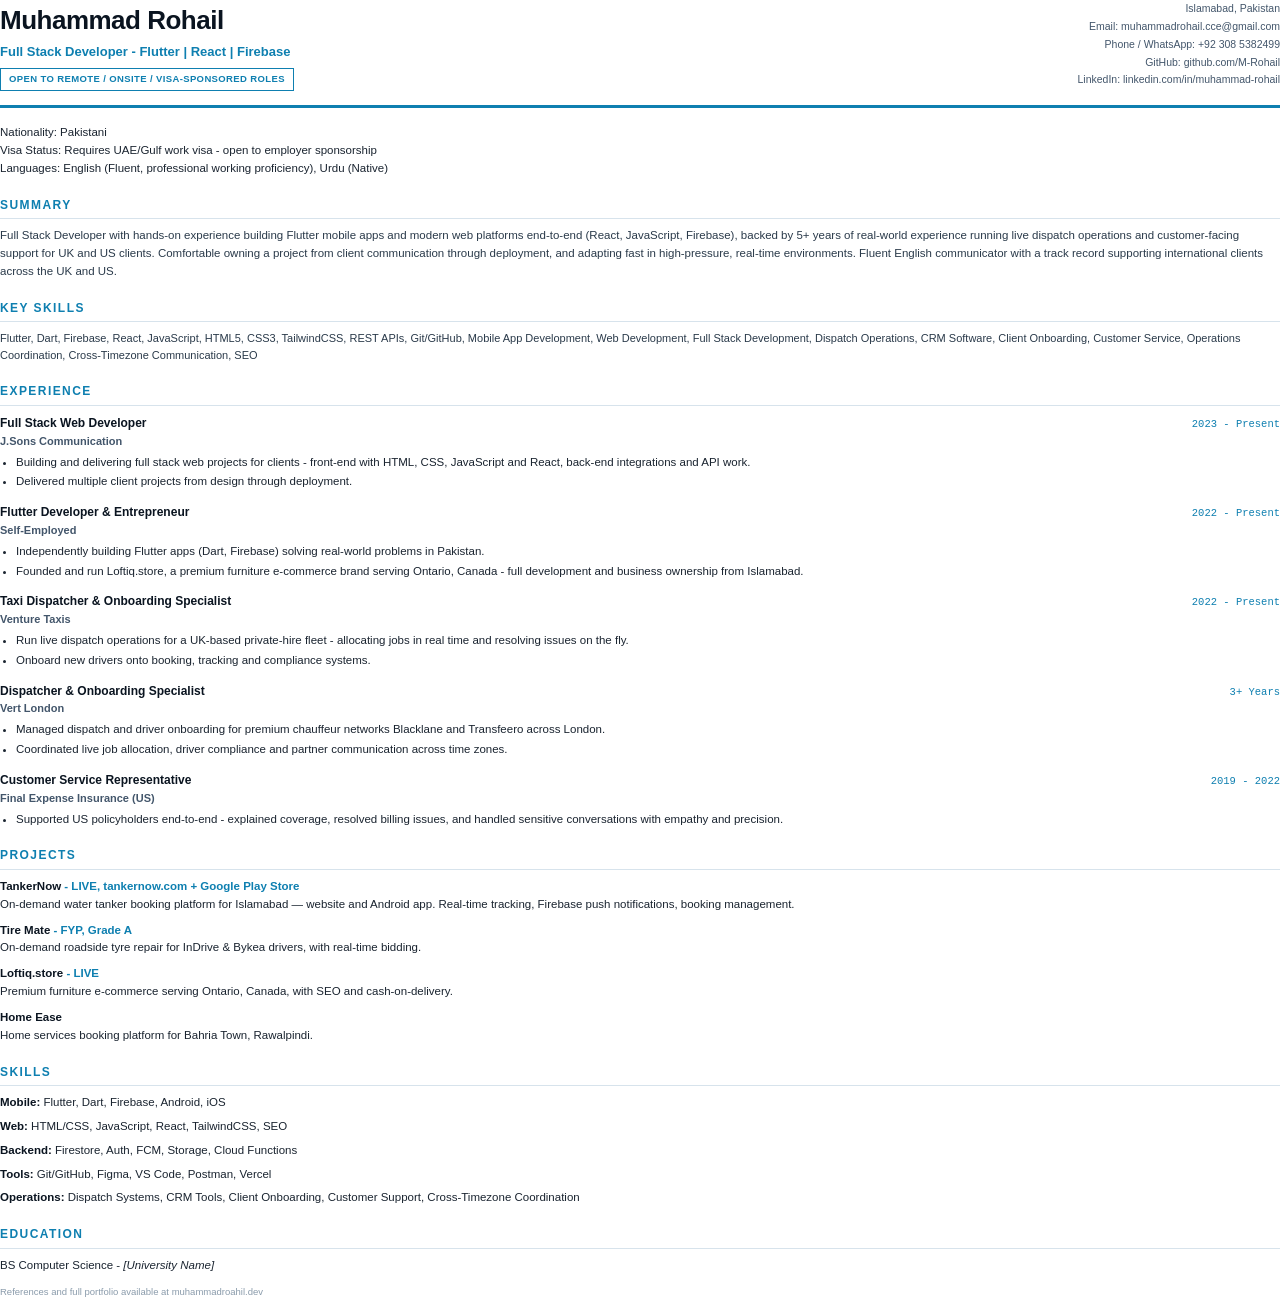
<file: resume.html>
<!DOCTYPE html>
<html lang="en">
<head>
<meta charset="UTF-8"/>
<title>Muhammad Rohail - CV</title>
<style>
  @page { size: A4; margin: 16mm 18mm; }
  * { margin:0; padding:0; box-sizing:border-box; }
  body { font-family: 'Segoe UI', Arial, sans-serif; color:#1a2430; font-size:11.5px; line-height:1.55; background:#fff; }
  .head { display:flex; justify-content:space-between; align-items:flex-start; border-bottom:3px solid #0e7fb0; padding-bottom:14px; margin-bottom:16px; }
  .name { font-size:26px; font-weight:800; letter-spacing:-0.5px; color:#0a1420; }
  .title { font-size:13px; color:#0e7fb0; font-weight:600; margin-top:2px; }
  .contact { text-align:right; font-size:10.5px; color:#43566b; line-height:1.7; }
  .contact a { color:#43566b; text-decoration:none; }
  .avail { display:inline-block; margin-top:6px; font-size:9.5px; font-weight:700; color:#0e7fb0; border:1px solid #0e7fb0; padding:3px 8px; letter-spacing:.04em; }
  h2 { font-size:12px; letter-spacing:.12em; color:#0e7fb0; text-transform:uppercase; margin:18px 0 8px; border-bottom:1px solid #d7e3ec; padding-bottom:4px; }
  .summary { font-size:11.5px; color:#2a3a4a; }
  .job { margin-bottom:12px; }
  .job-top { display:flex; justify-content:space-between; align-items:baseline; }
  .job-role { font-weight:700; font-size:12px; color:#0a1420; }
  .job-co { font-size:11px; color:#43566b; font-weight:600; }
  .job-per { font-size:10.5px; color:#0e7fb0; font-family:'Consolas',monospace; white-space:nowrap; }
  .job ul { margin:4px 0 0 16px; padding:0; }
  .job li { margin-bottom:2px; }
  .skill-cat { margin-bottom:6px; }
  .skill-cat b { color:#0a1420; }
  .proj { margin-bottom:8px; }
  .proj b { color:#0a1420; }
  .proj .tag { color:#0e7fb0; font-weight:600; }
  .edu-row { display:flex; justify-content:space-between; }
  .personal { margin-top:8px; }
  .personal span { display:block; }
  .footer-note { margin-top:10px; font-size:9.5px; color:#8a9bab; }
  .keywords { font-size:11px; color:#2a3a4a; }
</style>
</head>
<body>

  <div class="head">
    <div>
      <div class="name">Muhammad Rohail</div>
      <div class="title">Full Stack Developer - Flutter | React | Firebase</div>
      <div class="avail">OPEN TO REMOTE / ONSITE / VISA-SPONSORED ROLES</div>
    </div>
    <div class="contact">
      Islamabad, Pakistan<br/>
      Email: <a href="mailto:muhammadrohail.cce@gmail.com">muhammadrohail.cce@gmail.com</a><br/>
      Phone / WhatsApp: +92 308 5382499<br/>
      GitHub: <a href="https://github.com/M-Rohail">github.com/M-Rohail</a><br/>
      LinkedIn: <a href="https://linkedin.com/in/muhammad-rohail">linkedin.com/in/muhammad-rohail</a>
    </div>
  </div>

  <div class="personal">
    <span>Nationality: Pakistani</span>
    <span>Visa Status: Requires UAE/Gulf work visa - open to employer sponsorship</span>
    <span>Languages: English (Fluent, professional working proficiency), Urdu (Native)</span>
  </div>

  <h2>Summary</h2>
  <div class="summary">
    Full Stack Developer with hands-on experience building Flutter mobile apps and modern web platforms end-to-end (React, JavaScript, Firebase), backed by 5+ years of real-world experience running live dispatch operations and customer-facing support for UK and US clients. Comfortable owning a project from client communication through deployment, and adapting fast in high-pressure, real-time environments. Fluent English communicator with a track record supporting international clients across the UK and US.
  </div>

  <h2>Key Skills</h2>
  <div class="keywords">
    Flutter, Dart, Firebase, React, JavaScript, HTML5, CSS3, TailwindCSS, REST APIs, Git/GitHub, Mobile App Development, Web Development, Full Stack Development, Dispatch Operations, CRM Software, Client Onboarding, Customer Service, Operations Coordination, Cross-Timezone Communication, SEO
  </div>

  <h2>Experience</h2>

  <div class="job">
    <div class="job-top"><span class="job-role">Full Stack Web Developer</span><span class="job-per">2023 - Present</span></div>
    <div class="job-co">J.Sons Communication</div>
    <ul>
      <li>Building and delivering full stack web projects for clients - front-end with HTML, CSS, JavaScript and React, back-end integrations and API work.</li>
      <li>Delivered multiple client projects from design through deployment.</li>
    </ul>
  </div>

  <div class="job">
    <div class="job-top"><span class="job-role">Flutter Developer & Entrepreneur</span><span class="job-per">2022 - Present</span></div>
    <div class="job-co">Self-Employed</div>
    <ul>
      <li>Independently building Flutter apps (Dart, Firebase) solving real-world problems in Pakistan.</li>
      <li>Founded and run Loftiq.store, a premium furniture e-commerce brand serving Ontario, Canada - full development and business ownership from Islamabad.</li>
    </ul>
  </div>

  <div class="job">
    <div class="job-top"><span class="job-role">Taxi Dispatcher & Onboarding Specialist</span><span class="job-per">2022 - Present</span></div>
    <div class="job-co">Venture Taxis</div>
    <ul>
      <li>Run live dispatch operations for a UK-based private-hire fleet - allocating jobs in real time and resolving issues on the fly.</li>
      <li>Onboard new drivers onto booking, tracking and compliance systems.</li>
    </ul>
  </div>

  <div class="job">
    <div class="job-top"><span class="job-role">Dispatcher & Onboarding Specialist</span><span class="job-per">3+ Years</span></div>
    <div class="job-co">Vert London</div>
    <ul>
      <li>Managed dispatch and driver onboarding for premium chauffeur networks Blacklane and Transfeero across London.</li>
      <li>Coordinated live job allocation, driver compliance and partner communication across time zones.</li>
    </ul>
  </div>

  <div class="job">
    <div class="job-top"><span class="job-role">Customer Service Representative</span><span class="job-per">2019 - 2022</span></div>
    <div class="job-co">Final Expense Insurance (US)</div>
    <ul>
      <li>Supported US policyholders end-to-end - explained coverage, resolved billing issues, and handled sensitive conversations with empathy and precision.</li>
    </ul>
  </div>

  <h2>Projects</h2>
  <div class="proj"><b>TankerNow</b> <span class="tag">- LIVE, tankernow.com + Google Play Store</span><br/>On-demand water tanker booking platform for Islamabad — website and Android app. Real-time tracking, Firebase push notifications, booking management.</div>
  <div class="proj"><b>Tire Mate</b> <span class="tag">- FYP, Grade A</span><br/>On-demand roadside tyre repair for InDrive & Bykea drivers, with real-time bidding.</div>
  <div class="proj"><b>Loftiq.store</b> <span class="tag">- LIVE</span><br/>Premium furniture e-commerce serving Ontario, Canada, with SEO and cash-on-delivery.</div>
  <div class="proj"><b>Home Ease</b><br/>Home services booking platform for Bahria Town, Rawalpindi.</div>

  <h2>Skills</h2>
  <div class="skill-cat"><b>Mobile:</b> Flutter, Dart, Firebase, Android, iOS</div>
  <div class="skill-cat"><b>Web:</b> HTML/CSS, JavaScript, React, TailwindCSS, SEO</div>
  <div class="skill-cat"><b>Backend:</b> Firestore, Auth, FCM, Storage, Cloud Functions</div>
  <div class="skill-cat"><b>Tools:</b> Git/GitHub, Figma, VS Code, Postman, Vercel</div>
  <div class="skill-cat"><b>Operations:</b> Dispatch Systems, CRM Tools, Client Onboarding, Customer Support, Cross-Timezone Coordination</div>

  <h2>Education</h2>
  <div class="edu-row"><span>BS Computer Science - <em>[University Name]</em></span></div>

  <div class="footer-note">References and full portfolio available at muhammadroahil.dev</div>

</body>
</html>
</file>
